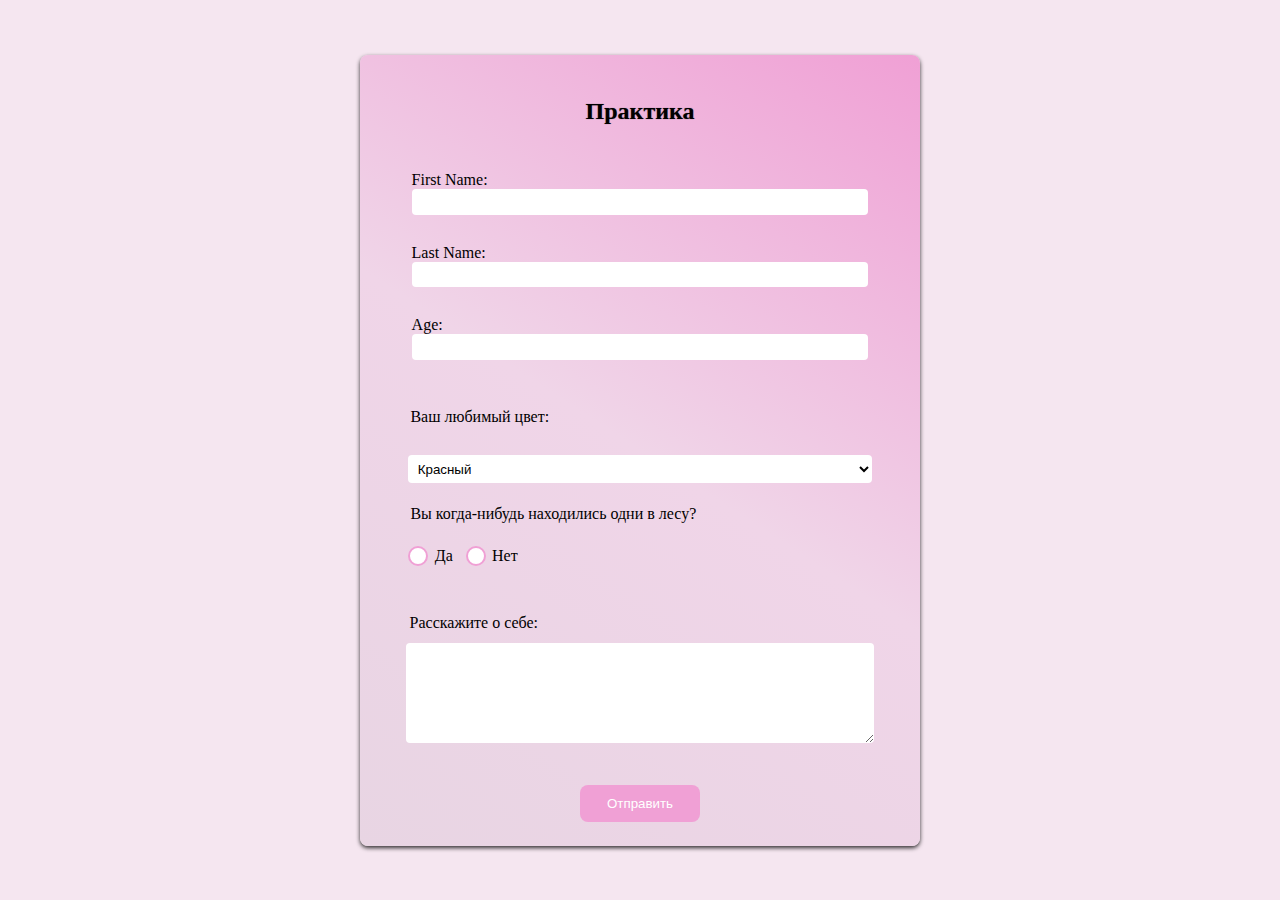
<file: html-css-projects/project_mk.1/index.html>
<!DOCTYPE html>
<html lang="ru">

<head>
    <meta charset="UTF-8">
    <meta name="viewport" content="width=device-width, initial-scale=1.0" />
    <title>BDSM</title>
    <link rel="stylesheet" href="css/styles.css" />
</head>

<body>
    <div class="form-container">
        <form>
            <h2>Практика</h2>
            <fieldset class="form-group">
                <label>First Name:
                    <input
                    type="text"
                    name="first_name"
                    id="first_name"
                    required
                    />
                </label>
                <label>Last Name:
                    <input
                    type="text"
                    name="last_name"
                    id="last_name"
                    required
                    />
                </label>
                <label>Age:
                    <input
                    type="number"
                    name="age"
                    id="age"
                    min="1"
                    max="120"
                    required
                    />
                </label>
            </fieldset>
            <fieldset class="fcolor">
                <legend>Ваш любимый цвет:</legend>
                <select name="fcolor" id="fcolor" required>
                    <option value="red">Красный</option>
                    <option value="blue">Синий</option>
                    <option value="brown">Коричневый</option>
                    <option value="grey">Серый</option>
                    <option value="orange">Оранжевый</option>
                </select>
            </fieldset>
            <fieldset class="radio-group">
                <legend>Вы когда-нибудь находились одни в лесу?</legend>
                <label>
                    <input
                        type="radio"
                        id="yes"
                        name="sogl"
                        required
                        />
                    Да
                </label>
                <label>
                    <input
                        type="radio"
                        id="no"
                        name="sogl"
                        required
                        />
                    Нет
                </label>
            </fieldset>
            <div class="textarea-group">
                <label for="comm">Расскажите о себе:</label>
                <textarea name="comm" id="comm" required></textarea>
            </div>
            <button type="submit">Отправить</button>
        </form>
    </div>
</body>

</html>
</file>
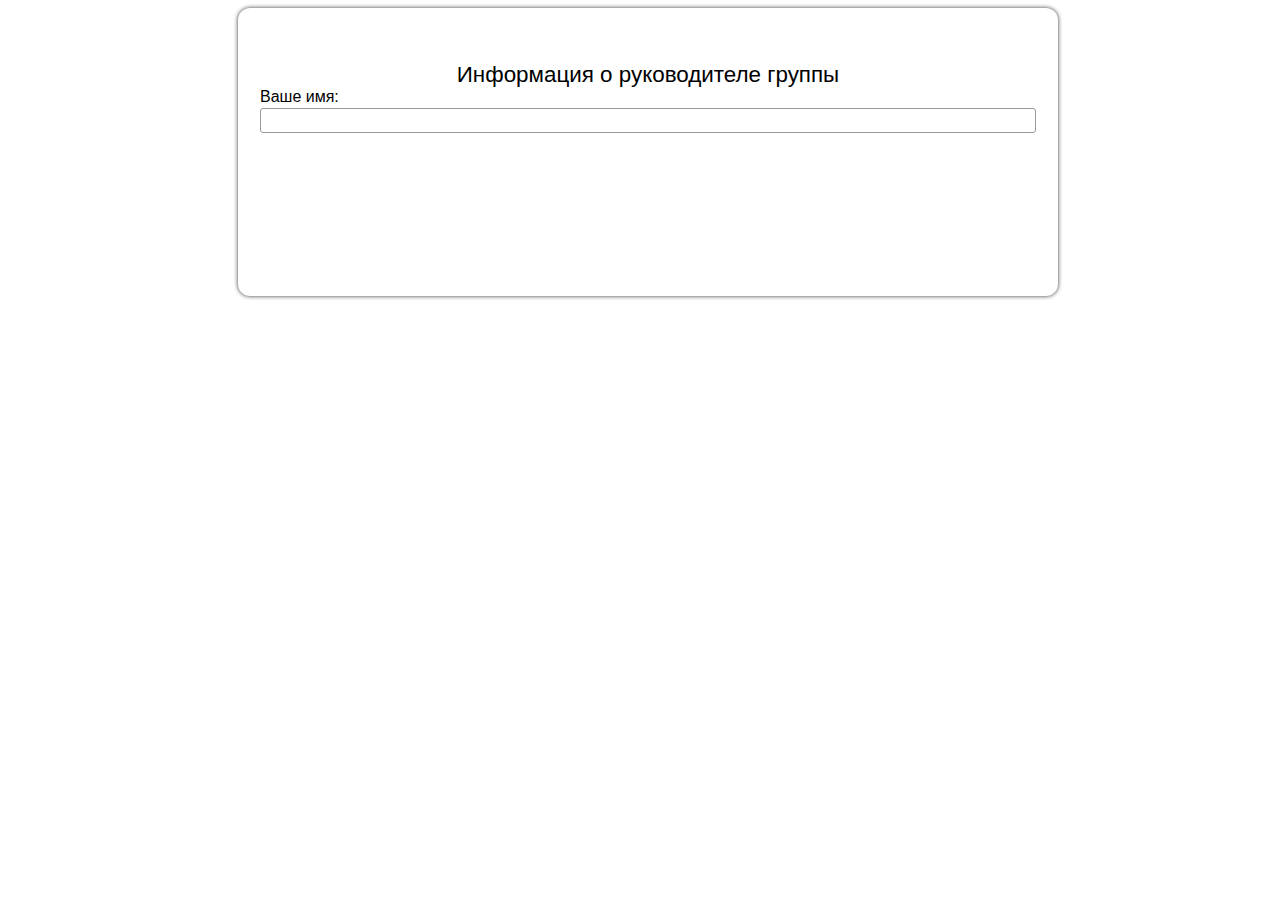
<file: html-css-projects/project_mk.2/index.html>
<!DOCTYPE html>
<html lang="ru">

<head>
    <meta charset="UTF-8" />
    <meta name="viewport" content="widtth=device-width", initial-scale="1.0" />
    <title>Crazy Form</title>
    <link rel="stylesheet" href="./css/styles.css" />
</head>
<body>
    <main class="container">
        <fieldset>
            <form class="registration-form" action="url">
                <legend>Информация о руководителе группы</legend>
                <label for="your-name">Ваше имя: </label>
                <input
                type="text"
                name="your-name"
                id="your-name"
                minlength="2"
                maxlength="16"
                required />
            </fieldset>
            <fieldset>
                
            </fieldset>
            <fieldset>
                
            </fieldset>
        </form>
    </main>
</body>



</html>
</file>
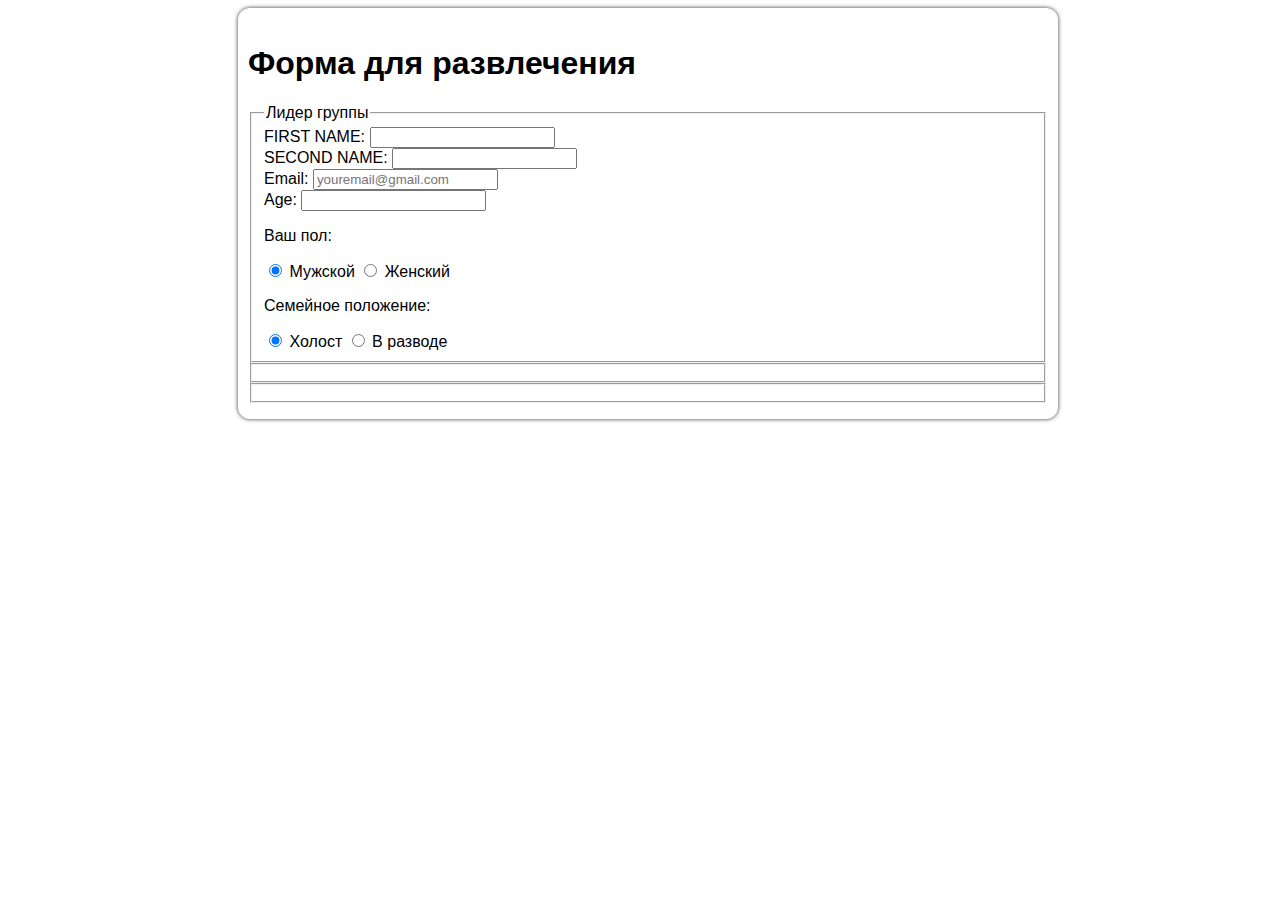
<file: html-css-projects/project_mk.3/index.html>
<!DOCTYPE html>
<html lang="ru">
<head>
    <meta charset="UTF-8" />
    <meta name="viewport" content="width=device-width", initial-scale="1.0" />
    <title>Form Post</title>
    <link rel="stylesheet" href="./css/styles.css" />
</head>
<body>
    <main class="container">
        <h1>Форма для развлечения</h1>
        <form class="registration-form" action="url">
            <fieldset class="leader-data">
                <legend>Лидер группы</legend>
                <div class="leader-first-name">
                    <label for="first-name">FIRST NAME:</label>
                    <input
                        type="text"
                        name="first-name"
                        id="first-name"
                        required
                    />
                </div>
                <div class="leader-second-name">
                    <label for="second-name">SECOND NAME:</label>
                    <input
                        type="text"
                        name="second-name"
                        id="second-name"
                        required
                    />
                </div>
                <div class="email">
                    <label for="email">Email:</label>
                    <input
                        type="email"
                        name="email"
                        id="email"
                        placeholder="youremail@gmail.com"
                        required    
                    />
                </div>
                <div class="leader-age">
                    <label for="leader-age">Age:</label>
                    <input
                        type="number"
                        name="leader-age"
                        id="leader-age"
                        required
                    />    
                </div>
                <div class="sex">
                    <p>Ваш пол:</p>
                    <label for="sex-male">
                    <input
                        type="radio"
                        name="sex"
                        id="sex-male"
                        checked
                    />
                        Мужской
                    </label>
                    <label for="sex-female">
                    <input
                        type="radio"
                        name="sex"
                        id="sex-female"
                    />
                        Женский
                    </label>
                </div>
                <!-- TODO: доделать -->
                <div class="marital-status">
                    <p>Семейное положение:</p>
                    <label for="single">
                    <input
                        type="radio"
                        name="marital-status"
                        id="single"
                        checked
                    />
                        Холост
                    </label>
                    <label for="divorced">
                    <input
                        type="radio"
                        name="marital-status"
                        id="divorced"
                    />
                        В разводе
                    </label>
                </div>
            </fieldset>
            <fieldset class="group-data">

            </fieldset>
            <fieldset class="additional-info">

            </fieldset>
        </form>
    </main>
</body>
</html>
</file>
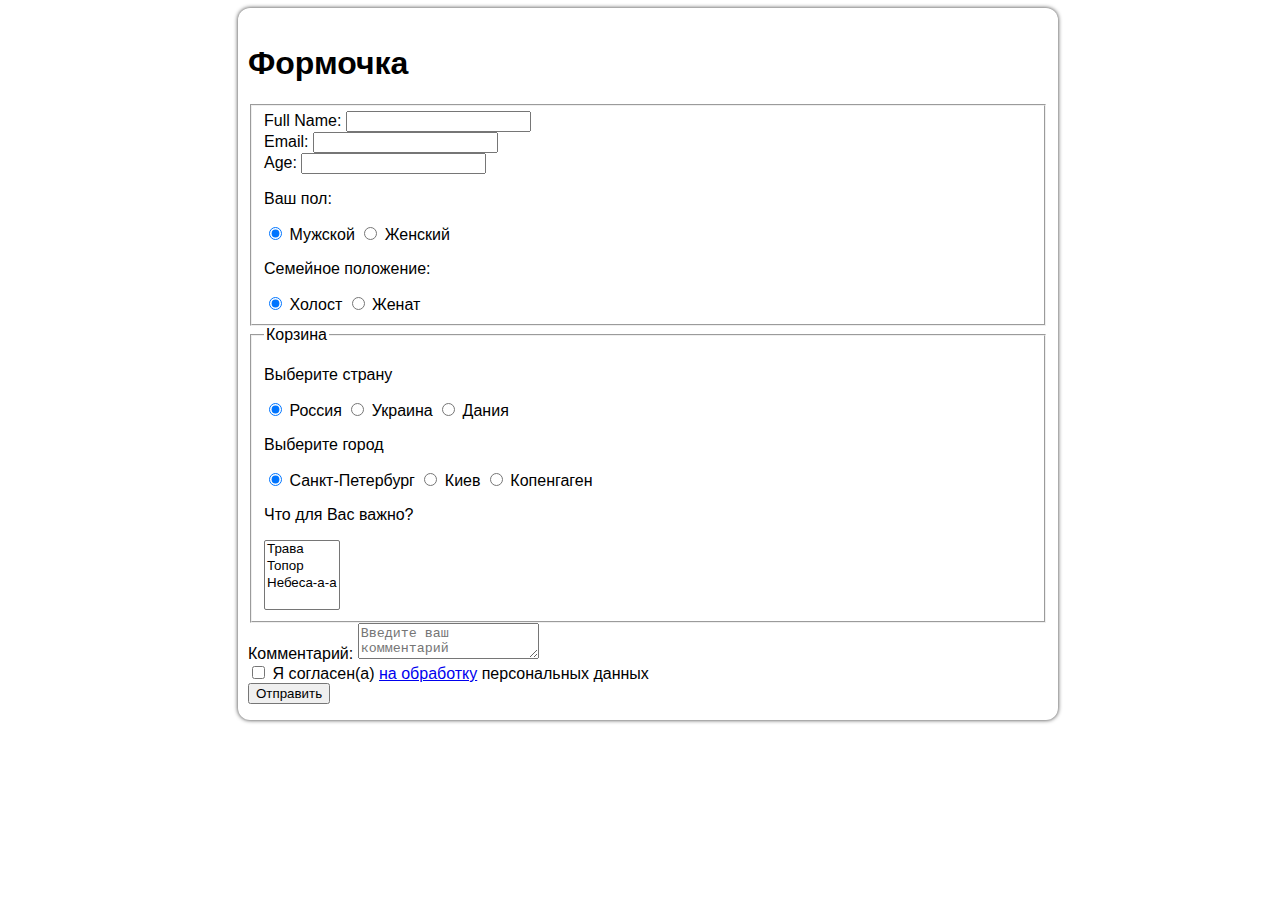
<file: html-css-projects/project_mk.4/index.html>
<!DOCTYPE html>
<html lang="ru">
<head>
    <meta charset="UTF-8" />
    <meta name="viewport" content="width=device-width", initial-scale="1.0" />
    <title>Formochka</title>
    <link rel="stylesheet" href="./css/styles.css" />
</head>
<body>
    <main class="container">
        <h1>Формочка</h1>
        <form class="registration-form" action="url">
            <fieldset class="user-data">
                <div class="fullname">
                    <label for="fullname">Full Name:</label>
                    <input type="text" name="fullname" id="fullname" required
                    />
                </div>
                <div class="email">
                    <label for="email">Email:</label>
                    <input type="email" name="email" id="email" required
                    />
                </div>
                <div>
                    <label for="age">Age:</label>
                    <input type="number" name="age" id="age" required
                    />
                </div>
                <div class="sex">
                    <p>Ваш пол:</p>
                    <label>
                        <input type="radio" name="sex" id="sex-male" checked required />
                        Мужской
                    </label>
                    <label>
                        <input type="radio" name="sex" id="sex-female" required />
                        Женский
                    </label>
                </div>
                <div class="marital-status">
                    <p>Семейное положение:</p>
                    <label>
                        <input type="radio" name="marital-status" id="single" checked required
                        />
                        Холост
                    </label>
                    <label>
                        <input type="radio" name="marital-status" id="married" required
                        />
                        Женат
                    </label>
                </div>
            </fieldset>
            <fieldset class="filter">
                <legend>Корзина</legend>
                <div class="country">
                    <p>Выберите страну</p>
                    <label>
                        <input type="radio" name="country" id="county-russia" checked required
                        />
                        Россия
                    </label>
                    <label>
                        <input type="radio" name="country" id="county-ukraine" required
                        />
                        Украина
                    </label>
                    <label>
                        <input type="radio" name="country" id="county-denmark" required
                        />
                        Дания
                    </label>
                    </label>
                </div>
                <div class="city">
                    <p>Выберите город</p>
                    <label>
                        <input type="radio" name="city" id="city-sankt-peterburg" checked required
                        />
                        Санкт-Петербург
                    </label>    
                    <label>
                        <input type="radio" name="city" id="city-kyiv" required
                        />
                        Киев
                    </label>
                    <label>
                        <input type="radio" name="city" id="city-copenhagen" required
                        />
                        Копенгаген
                    </label>
                </div>
                <div class="select">
                    <!-- хз что такое multiple и он обычно не юзабелен, но оставляю -->
                    <p>Что для Вас важно?</p>
                    <select name="imp-wish-item[]" id="wish" multiple>
                        <option value="grass">Трава</option>
                        <option value="axe">Топор</option>
                        <option value="sky">Небеса-а-а</option>
                    </select>
                </div>
            </fieldset>
            <div class="user-comment">
                <label for="comment">Комментарий:</label>
                <textarea name="comment" id="comment" placeholder="Введите ваш комментарий"></textarea>
            </div>
            <div class="agreement">
                <label>
                    <input type="checkbox" name="agree" id="agree" required
                    />
                    Я согласен(а) <a href="#"> на обработку</a> персональных данных
                </label>
            </div>
            <button type="submit">Отправить</button>
        </form>
    </main>
</body>
</html>
</file>
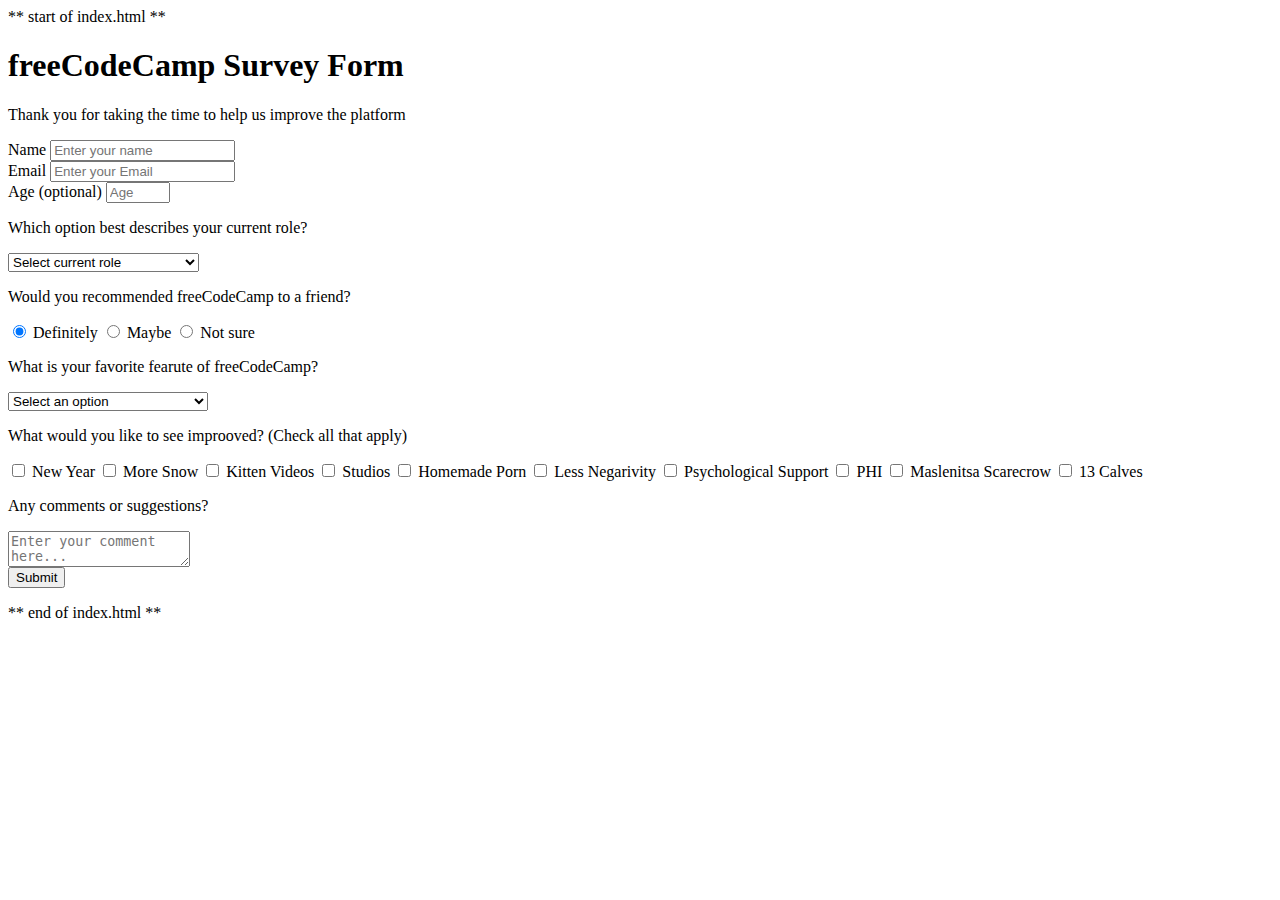
<file: build-a-survey-form.html>
** start of index.html **

<!DOCTYPE html>
<html lang="en">
  <head>
    <meta charset="UTF-8" />
    <title>Survey Form</title>
  </head>

  <body>
    <header>
      <h1 id="title">freeCodeCamp Survey Form</h1>
      <p id="description">Thank you for taking the time to help us improve the platform</p>
    </header>
 <main>
   <form id="survey-form" method="POST" action="">
      <section>
        <label id="name-label" for="name">Name</label>
        <input 
          type="text"
          required
          id="name"
          name="name"
          placeholder="Enter your name"
          size="20"
          minlength="2"
          maxlength="25"
          />
      </section>
      <section>
        <label id="email-label" for="email">Email</label>
        <input 
          type="email" 
          required
          id="email"
          name="email"
          placeholder="Enter your Email"
          size="20"
          />
      </section>
      <section>
        <label id="number-label" for="number">Age (optional)</label>
        <input 
          type="number"
          id="number"
          name="age"
          placeholder="Age"
          min="3"
          max="100"
          />  
      </section>

   <p>Which option best describes your current role?</p>
   
   <select id="dropdown">
     <option
       value="select current role"
       disabled
       selected
     />
     Select current role
     </option>
     <option value="wanderer">Wanderer</option>
     <option value="roleplayer">Roleplayer</option>
     <option value="mike tyson">Mike Tyson</option>
     <option value="monster from under the bed">Monster from Under the Bed</option>
   </select>

    <p>Would you recommended freeCodeCamp to a friend?</p>

    <input id="definitely-option" type="radio" name="recommendation" value="recommendation" checked />
    <label for="definitely-option">Definitely</label>

    <input id="maybe-option" type="radio" name="recommendation" value="recommendation" />
    <label for="maybe-option">Maybe</label>

    <input id="not-sure" type="radio" name="recommendation" value="recommendation" />
    <label for="not-sure">Not sure</label>


   <p>What is your favorite fearute of freeCodeCamp?</p>
   
   <select name="feature" id="feature">
     <option 
       value="select an option"
       disabled
       selected
       />
       Select an option
      </option>
     <option value="challenges">Challenges</option>
     <option value="projects">Projects</option>
     <option value="open sourse">Open Sourse</option>
     <option value="positive reinforcement system">Positive reinforcement system</option>
   </select>
   
   <p>What would you like to see improoved? (Check all that apply)</p>

   <section>
     <input 
       type="checkbox"
       id="new-year"
       name="new-year"
       value="new-year"
       />
     <label for="new-year">New Year</label>

     <input 
       type="checkbox"
       id="more-snow"
       name="more-snow"
       value="more-snow"
       />
     <label for="more-snow">More Snow</label>
       
    <input 
       type="checkbox"
       id="kitten-videos"
       name="kitten-videos"
       value="kitten-videos"
       />
     <label for="kitten-videos">Kitten Videos</label>

    <input 
       type="checkbox"
       id="studios"
       name="studios"
       value="studios"
       />
     <label for="studios">Studios</label>

     <input 
       type="checkbox"
       id="homemade-porn"
       name="homemade-porn"
       value="homemade-porn"
       />
     <label for="">Homemade Porn</label>

     <input 
       type="checkbox"
       id="less-negarivity"
       name="less-negarivity"
       value="less-negarivity"
       />
     <label for="less-negarivity">Less Negarivity</label>

     <input 
       type="checkbox"
       id="psychological-support"
       name="psychological-support"
       value="psychological-support"
       />
     <label for="psychological-support">Psychological Support</label>

     <input 
       type="checkbox"
       id="phi"
       name="phi"
       value="phi"
       />
     <label for="phi">PHI</label>

     <input 
       type="checkbox"
       id="maslenitsa-scarecrow"
       name="maslenitsa-scarecrow"
       value="maslenitsa-scarecrow"
       />
     <label for="maslenitsa-scarecrow">Maslenitsa Scarecrow</label>

     <input 
       type="checkbox"
       id="13-calves"
       name="13-calves"
       value="13-calves"
       />
     <label for="13-calves">13 Calves</label>
   </secton>
     
   <p>Any comments or suggestions?</p>

   <label for="comments"></label>
   <textarea  id="comments" name="comments" placeholder="Enter your comment here..."></textarea>
   
   <section>
   <button id="submit" type="submit">Submit</button>
   </section>
   
   </form>
 </main>
  </body>
</html>

** end of index.html **
</file>
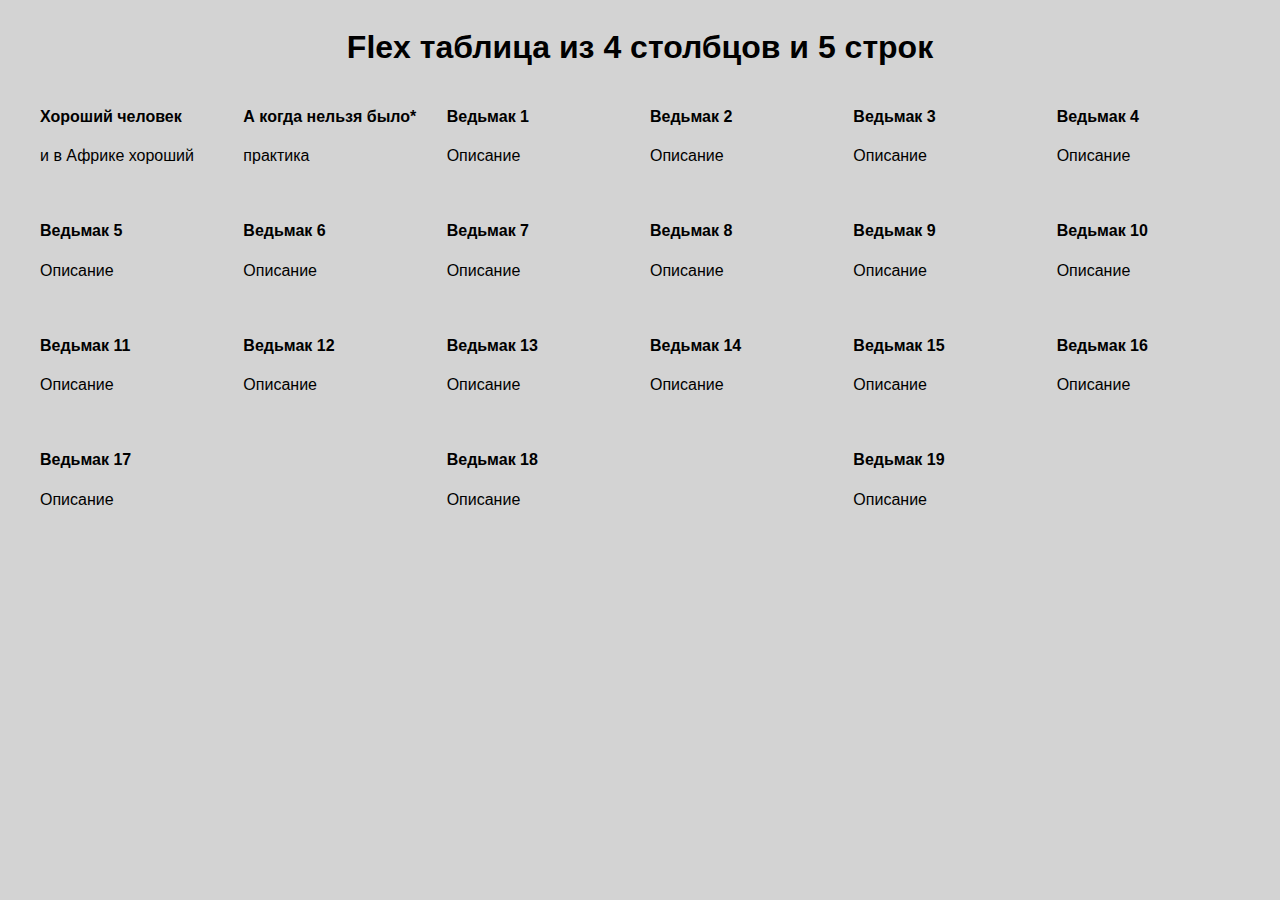
<file: html-css-projects/festival_project_actual/content.html>
<!DOCTYPE html>
<html lang="ru">

<head>
    <meta charset="UTF-8" />
    <meta name="viewport" content="width=device-width", initial-scale="1.0" />
    <title>Основная практика</title>
    <link rel="stylesheet" href="./css/style.css" />
    <ling rel="stylesheet" href="./css/content.css" />
</head>

<body>
    <h1>Flex таблица из 4 столбцов и 5 строк</h1>
    <div class="card-table-container">
        <label class="card-table>
            <input type="checkbox">
            <h4>Хороший человек</h4>
            <p>и в Африке хороший</p>
        </label>
        <label class="card-table"
            <input type="checkbox">
            <h4>А когда нельзя было*</h4>
            <p>практика</p>
        </label>
        <label class="card-table"
            <input type="checkbox">
            <h4>Ведьмак 1</h4>
            <p>Описание</p>
        </label>
        <label class="card-table"
            <input type="checkbox">
            <h4>Ведьмак 2</h4>
            <p>Описание</p>
        </label>
        <label class="card-table"
            <input type="checkbox">
            <h4>Ведьмак 3</h4>
            <p>Описание</p>
        </label>
        <label class="card-table"
            <input type="checkbox">
            <h4>Ведьмак 4</h4>
            <p>Описание</p>
        </label>
        <label class="card-table"
            <input type="checkbox">
            <h4>Ведьмак 5</h4>
            <p>Описание</p>
        </label>
        <label class="card-table"
            <input type="checkbox">
            <h4>Ведьмак 6</h4>
            <p>Описание</p>
        </label>
        <label class="card-table"
            <input type="checkbox">
            <h4>Ведьмак 7</h4>
            <p>Описание</p>
        </label>
        <label class="card-table"
            <input type="checkbox">
            <h4>Ведьмак 8</h4>
            <p>Описание</p>
        </label>
        <label class="card-table"
            <input type="checkbox">
            <h4>Ведьмак 9</h4>
            <p>Описание</p>
        </label>
        <label class="card-table"
            <input type="checkbox">
            <h4>Ведьмак 10</h4>
            <p>Описание</p>
        </label>
        <label class="card-table"
            <input type="checkbox">
            <h4>Ведьмак 11</h4>
            <p>Описание</p>
        </label>
        <label class="card-table"
            <input type="checkbox">
            <h4>Ведьмак 12</h4>
            <p>Описание</p>
        </label>
        <label class="card-table"
            <input type="checkbox">
            <h4>Ведьмак 13</h4>
            <p>Описание</p>
        </label>
        <label class="card-table"
            <input type="checkbox">
            <h4>Ведьмак 14</h4>
            <p>Описание</p>
        </label>
        <label class="card-table"
            <input type="checkbox">
            <h4>Ведьмак 15</h4>
            <p>Описание</p>
        </label>
        <label class="card-table"
            <input type="checkbox">
            <h4>Ведьмак 16</h4>
            <p>Описание</p>
        </label>
        <label class="card-table"
            <input type="checkbox">
            <h4>Ведьмак 17</h4>
            <p>Описание</p>
        </label>
        <label class="card-table"
            <input type="checkbox">
            <h4>Ведьмак 18</h4>
            <p>Описание</p>
        </label>
        <label class="card-table"
            <input type="checkbox">
            <h4>Ведьмак 19</h4>
            <p>Описание</p>
        </label>
    </div>
</body>

</html>
</file>
<file: html-css-projects/project_mk.1/css/styles.css>
/* body {
    background: linear-gradient(
        135deg,
        #c5c0a1,
        #b45fde,
        #c5c0a1
    );
    width: 600px;
    height: 100vh;
    margin: 0 auto;
    font-family:'Times New Roman', Times, serif; 
} */
/* 0 1 2 3 4 5 6 7 8 9  A B C D E F */

body {
    /* background: linear-gradient(
        135deg,
        #c5c0a1,
        #b45fde,
        #c5c0a1
    ); */
    background-color: #f5e6f0;
    display: flex;
    justify-content: center;
    align-items: center;
    height: 100vh;
    margin: 0;
    font-family:'Times New Roman', Times, serif;
}  


h2 {
    text-align: center;
    text-shadow: 0 0 1px rgba(0, 0, 0, 0.5);
}

.form-container {
    max-width: 40vw;
    width: 600px;
    padding: 1.5em;
    border-radius: 8px;
    background: linear-gradient(
        33deg,
        #e8d5e3,
        #f0d5e8,
        #f0a0d5
    );
    box-shadow: 0 2px 4px rgba(0, 0, 0, 0.8);
}

fieldset {
    border: none;
    font-weight: 500;
    padding: 1.4em;
}

label {
    display: block;
    padding: 0.2em;
}

input {
    width: 100%;
    padding: 0.4em;
    margin-bottom: 0.5em;
    border: none;
    border-radius: 4px;
    box-sizing: border-box;
}

select {
    width: 100%;
    padding: 0.4em;
    margin-top: 0.5em;
    border: none;
    border-radius: 4px;
    box-sizing: border-box;
    background-color: #fff;
    cursor: pointer;
}

select:focus {
    appearance: none;
    border: none;
    outline: none;
    box-shadow: 0 2px 6px rgb(240, 160, 213),
                0 0 20px rgb(236, 107, 178);
    transition: all 0.3s ease;
}

.form-group input:focus {
    appearance: none;
    border: none;
    outline: none;
    box-shadow: 0 2px 6px rgb(240, 160, 213),
                0 0 20px rgb(236, 107, 178);
    transition: all 0.3s ease;
}

.textarea-group {
    padding: 1.4em;
}

.textarea-group label {
    display: block;
    margin-bottom: 0.5em;
}

textarea {
    display: block;
    width: 100%;
    margin: 0.5em auto 0;
    padding: 0.4em;
    border: none;
    border-radius: 4px;
    box-sizing: border-box;
    resize: vertical;
    min-height: 100px;
}

textarea:focus {
    appearance: none;
    border: none;
    outline: none;
    box-shadow: 0 2px 6px rgb(240, 160, 213),
                0 0 20px rgb(236, 107, 178);
    transition: all 0.3s ease;
}

.form-group label {
    margin-bottom: 1em;
}

.radio-group {
    display: flex;
    align-items: center;
    gap: 0.8em;
}

.radio-group label {
    display: inline-flex;
    align-items: center;
    gap: 0.4em;
    padding: 0;
    margin: 0;
}

.radio-group input[type="radio"] {
    appearance: none;
    -webkit-appearance: none;
    -moz-appearance: none;
    width: 20px;
    height: 20px;
    margin: 0;
    border: 2px solid rgb(240, 160, 213);
    border-radius: 50%;
    background-color: #fff;
    cursor: pointer;
    position: relative;
    transition: all 0.3s ease;
}

.radio-group input[type="radio"]:checked {
    border-color: rgb(228, 71, 175);
    background-color: #fff;
}

.radio-group input[type="radio"]:checked::before {
    content: '';
    position: absolute;
    top: 50%;
    left: 50%;
    transform: translate(-50%, -50%);
    width: 10px;
    height: 10px;
    border-radius: 50%;
    background-color: rgb(228, 71, 175);
}

.radio-group input[type="radio"]:hover {
    border-color: rgb(228, 71, 175);
    box-shadow: 0 0 8px rgba(228, 71, 175, 0.4);
}

.radio-group label:hover {
    color: #e447af;
    transition: all 0.3s ease;
    cursor: pointer;
}  

button {
    display: block;
    margin: 1.5em auto 0;
    padding: 0.8em 2em;
    border: none;
    border-radius: 8px;
    cursor: pointer;
    background-color: #f0a0d5;
    color: #fff;
    font-weight: 500;
    transition: all 0.3s ease;
}

button:hover {
    background-color: #ffb0ee;
    box-shadow: 0 4px 16px rgb(240, 160, 213),
                0 0 25px rgb(236, 107, 178)
}
</file>
<file: html-css-projects/project_mk.2/css/styles.css>
body {
    width: 100%;
    min-height: 100vh;
    font-family: 'Gill Sans', 'Gill Sans MT', Calibri, 'Trebuchet MS', sans-serif;
}

.container {
    max-width: 800px;
    width: 90%;
    margin: 0 auto;
    padding: 1em 0.6em 1em;
    border-radius: 12px;
    box-shadow: 0 0 4px rgba(0, 0, 0, 0.8);
    background-color: #ffffff;
}

.container :is(input[type="text"],
input[type="email"],
input[type="number"],
input[type="tel"],
textarea) {
    box-sizing: border-box;
    display: block;
    width: 100%;
    margin: 0.2em 0 0.7em;
    border: 1px solid #999;
    border-radius: 3px;
}

.container input {
    padding: 0.3em 0 0.3em 0.5em;
}

.container textarea {
    padding-left: 0.5em;
    min-height: 7em;
    resize: vertical;
}

.container :is(input[type="text"],
input[type="email"],
input[type="number"],
input[type="tel"],
textarea):focus {
    appearance: none;
    outline: none;
    border-color: #3593ff;
}

fieldset {
    border: none;
    margin: 2em auto;
}

fieldset > div {
    margin-bottom: 0.7em;
}

fieldset legend {
    text-align: center;
}

legend {
    font-size: 1.4em;
}

h1 {
    text-align: center;
    margin: 1em 0;
}

p {
    margin: 0;
    padding: 0;
}

fieldset div:last-of-type {
    margin-top: 1.5em;
    padding: 1em;
    background-color: #f5f5f5;
    border-left: 4px solid #3593ff;
}

.add-member-btn {
    margin-top: 1em;
}

.submit-form {
    width: 80%;
    display: block;
    margin: 2em auto 1em;
}

/* TODO: доделать кнопки */
input[type='radio'] {
    appearance: none;
    width: 1em;
    height: 1em;
    margin: 0;
    border: 2px solid #d0e6ff;
    border-radius: 50%;
    background-color: #fff;
    cursor: pointer;
    transition: all 0.3 ease;
}

input[type='radio']:checked {
    border-color: #2a8eff;
    background-color: #fff;
}

input[type='radio']:hover {
    border-color: #2a8eff;
}

:is(.sup-experience,
.sup-sex,
.member-experience,
.member-sex) label:hover {
    cursor: pointer;
}
</file>
<file: html-css-projects/project_mk.3/css/styles.css>
body {
    width: 100%;
    min-height: 100vh;
    font-family: 'Gill Sans', 'Gill Sans MT', Calibri, 'Trebuchet MS', sans-serif;
}

.container {
    max-width: 800px;
    width: 90%;
    margin: 0 auto;
    padding: 1em 0.6em 1em;
    border-radius: 12px;
    box-shadow: 0 0 4px rgba(0, 0, 0, 0.8);
    background-color: #fff;
}
</file>
<file: html-css-projects/project_mk.4/css/styles.css>
body {
    width: 100%;
    min-height: 100vh;
    font-family: 'Gill Sans', 'Gill Sans MT', Calibri, 'Trebuchet MS', sans-serif;
}

.container {
    max-width: 800px;
    width: 90%;
    margin: 0 auto;
    padding: 1em 0.6em 1em;
    border-radius: 12px;
    box-shadow: 0 0 4px rgba(0, 0, 0, 0.8);
    background-color: #fff;
}
</file>
<file: html-css-projects/festival_project_actual/css/style.css>
body {
    display: flex;
    justify-content: center;
    align-items: center;
    font-family: Georgia, sans-serif;
    background-color: lightgray;
}

h1 {
    text-align: center;
    font-size: 32px;
    font-weight: bold;
    margin-bottom: 20px;
}

.card-table-container {
    display: flex;
    flex-wrap: wrap;
    gap: 20px;
    max-width: 1200px;
    justify-content: center;
} 

.card-table-container > * {
    flex: 1 1 180px;
}
</file>
